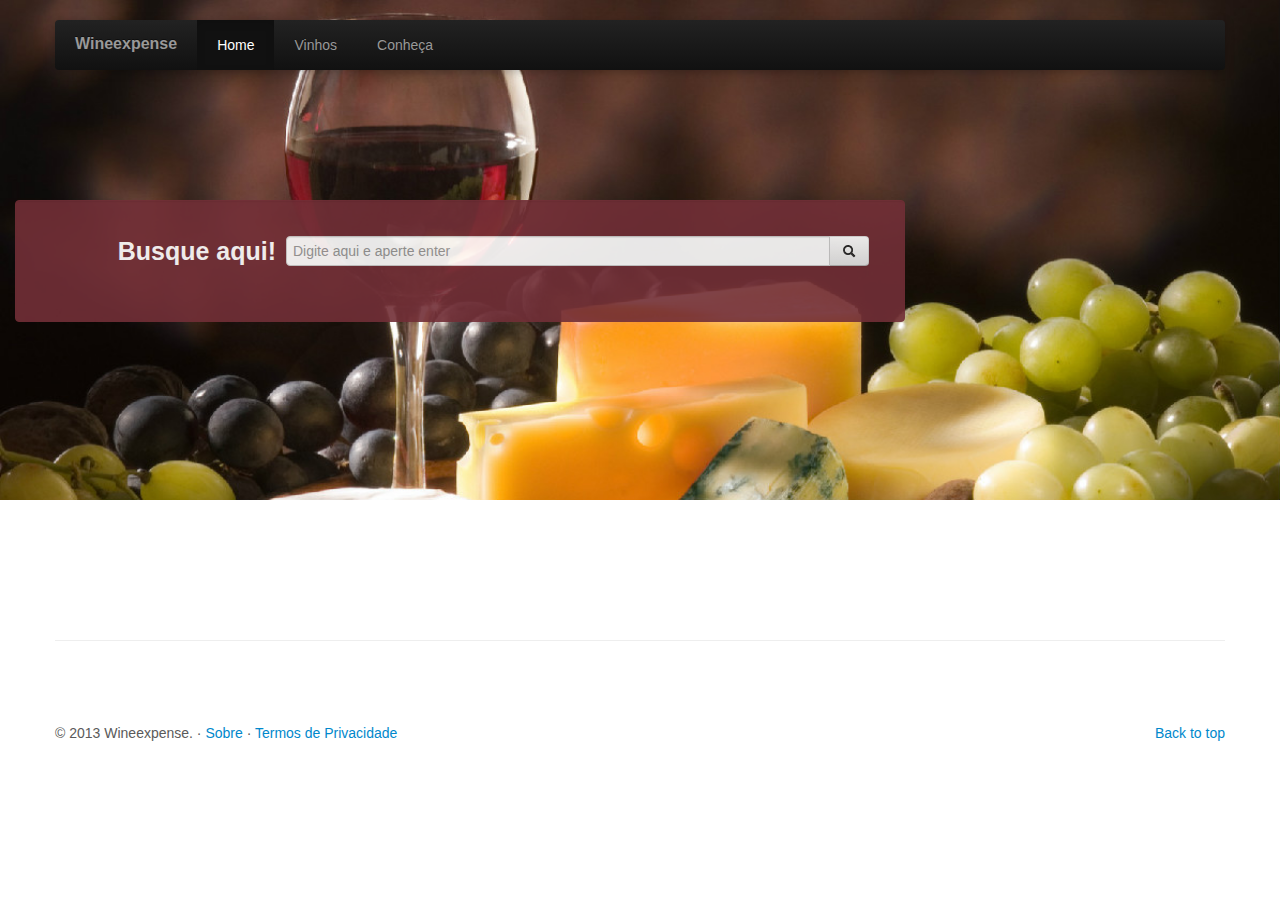
<file: index.html>
<!DOCTYPE html>
<!--[if lt IE 7]>      <html class="no-js lt-ie9 lt-ie8 lt-ie7"> <![endif]-->
<!--[if IE 7]>         <html class="no-js lt-ie9 lt-ie8"> <![endif]-->
<!--[if IE 8]>         <html class="no-js lt-ie9"> <![endif]-->
<!--[if gt IE 8]><!--> <html class="no-js"> <!--<![endif]-->
    <head>
        <meta charset="utf-8">
        <meta http-equiv="X-UA-Compatible" content="IE=edge,chrome=1">
        <title></title>
        <meta name="description" content="">
        <meta name="viewport" content="width=device-width">

        <!-- Place favicon.ico and apple-touch-icon.png in the root directory -->

        <link rel="stylesheet" href="css/normalize.css">
        <link rel="stylesheet" href="css/main.css">
        <link rel="stylesheet" href="css/bootstrap.min.css">
        <link rel="stylesheet" href="css/bootstrap-responsive.min.css">
        <link rel="stylesheet" href="css/custom-index.css">
        <script src="js/vendor/modernizr-2.6.2.min.js"></script>
    </head>
    <body>
        <!--[if lt IE 7]>
            <p class="chromeframe">You are using an <strong>outdated</strong> browser. Please <a href="http://browsehappy.com/">upgrade your browser</a> or <a href="http://www.google.com/chromeframe/?redirect=true">activate Google Chrome Frame</a> to improve your experience.</p>
        <![endif]-->
        
		<div class="navbar-wrapper">
			<div class="container">

				<div class="navbar navbar-inverse">
					<div class="navbar-inner">
						
						<button type="button" class="btn btn-navbar" data-toggle="collapse" data-target=".nav-collapse">
							<span class="icon-bar"></span>
							<span class="icon-bar"></span>
							<span class="icon-bar"></span>
						</button>
						<a class="brand" href="#">Wineexpense</a>
						
						<div class="nav-collapse collapse">
							<ul class="nav">
								<li class="active"><a href="#">Home</a></li>
								<li><a href="#vinhos">Vinhos</a></li>
								<li><a href="#conheca">Conhe&ccedil;a</a></li>
							</ul>
						</div>
					</div>
				</div>
			</div>
		</div>
		<div id="myCarousel" class="carousel slide carousel-fade">
			<div class="carousel-inner">
				<div class="item active">
					<img src="img/carousel/wine1.jpg" alt="">
				</div>
				<div class="item">
					<img src="img/carousel/wine2.jpg" alt="">
				</div>
				<div class="item">
					<img src="img/carousel/wine3.jpg" alt="">
				</div>
			</div>
			<div class="form-horizontal rounded control-group carousel-float">
				<label class="control-label">Busque aqui! </label>
				<div class="input-append">
					<form action="search.html">
						<input  class="input-xxlarge" type="text" placeholder="Digite aqui e aperte enter" />
		  				<button class="btn" type="button"><span class="icon-search"></span></button>
					</form>
				</div>
			</div>
		</div>

		<div class="container marketing">
			<hr class="featurette-divider">
			<footer>
				<p class="pull-right">
					<a href="#">Back to top</a>
				</p>
				<p>
					&copy; 2013 Wineexpense. &middot; <a href="#">Sobre</a> &middot; <a href="#">Termos de Privacidade</a>
				</p>
			</footer>
		</div><!-- /.container -->

        <script src="//ajax.googleapis.com/ajax/libs/jquery/1.9.1/jquery.min.js"></script>
        <script>window.jQuery || document.write('<script src="js/vendor/jquery-1.9.1.min.js"><\/script>')</script>
        <script src="js/plugins.js"></script>
        <script src="js/main.js"></script>
        <script src="js/bootstrap.min.js"></script>
        
		<script type="text/javascript">
			jQuery(document).ready(function() {
				$('.carousel').carousel('cycle');
			});
		</script>
        
    </body>
</html>
</file>
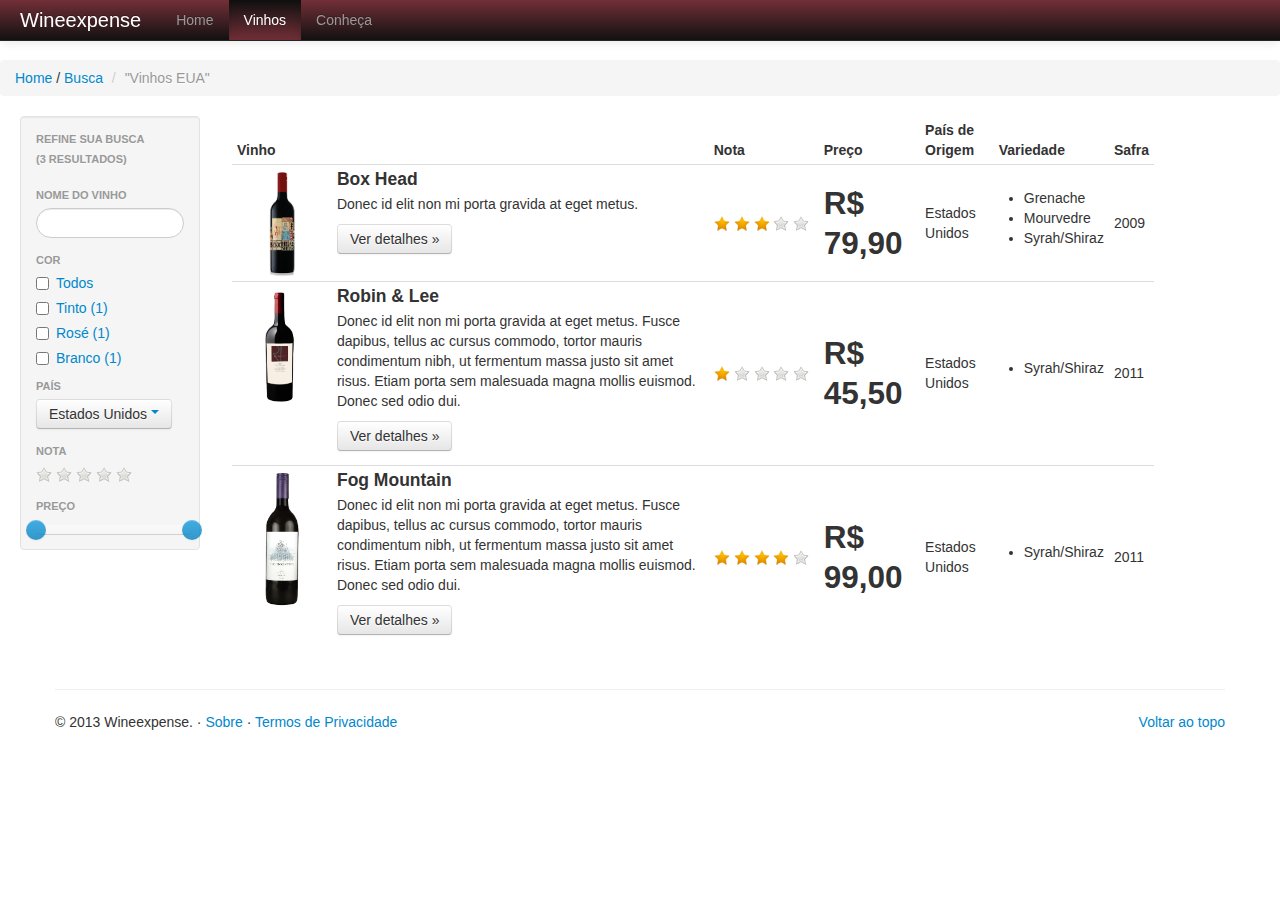
<file: search.html>
<!DOCTYPE html>
<!--[if lt IE 7]>      <html class="no-js lt-ie9 lt-ie8 lt-ie7"> <![endif]-->
<!--[if IE 7]>         <html class="no-js lt-ie9 lt-ie8"> <![endif]-->
<!--[if IE 8]>         <html class="no-js lt-ie9"> <![endif]-->
<!--[if gt IE 8]><!--> <html class="no-js"> <!--<![endif]-->
    <head>
        <meta charset="utf-8">
        <meta http-equiv="X-UA-Compatible" content="IE=edge,chrome=1">
        <title></title>
        <meta name="description" content="">
        <meta name="viewport" content="width=device-width">

        <!-- Place favicon.ico and apple-touch-icon.png in the root directory -->

        <link rel="stylesheet" href="css/normalize.css">
        <link rel="stylesheet" href="css/main.css">
        <link rel="stylesheet" href="css/bootstrap.min.css">
        <link rel="stylesheet" href="css/bootstrap-responsive.min.css">
        <link rel="stylesheet" href="css/custom-search.css">
        <link rel="stylesheet" href="js/lib/slider/css/slider.css">
        <script src="js/vendor/modernizr-2.6.2.min.js"></script>
    </head>

  <body>

    <div class="navbar navbar-inverse navbar-fixed-top">
      <div class="navbar-inner">
        <div class="container-fluid">
          <button type="button" class="btn btn-navbar" data-toggle="collapse" data-target=".nav-collapse">
            <span class="icon-bar"></span>
            <span class="icon-bar"></span>
            <span class="icon-bar"></span>
          </button>
          <a class="brand" href="index.html">Wineexpense</a>
          <div class="nav-collapse collapse">
            <ul class="nav">
              <li><a href="index.html">Home</a></li>
              <li class="active"><a href="#vinhos">Vinhos</a></li>
              <li><a href="#conheca">Conhe&ccedil;a</a></li>
            </ul>
          </div><!--/.nav-collapse -->
        </div>
      </div>
    </div>
	<ul class="breadcrumb"
	  <li><a href="#">Home</a> <span class="divider">/</span></li>
	  <li><a href="#">Busca</a> <span class="divider">/</span></li>
	  <li class="active">"Vinhos EUA"</li>
	</ul>
    <div class="container-fluid">
      <div class="row-fluid">
        <div class="span2">
          <div class="well sidebar-nav">
          	<p class="nav-header">Refine sua busca<br>(3 resultados)</p>
            <ul class="nav nav-list">
              <li class="nav-header">Nome do Vinho</li>
              <li><input class="input-medium search-query span12" type="text" /></li>
              <li class="nav-header">Cor</li>
			  <label class="checkbox"><input type="checkbox" value="cor" /><a>Todos</a></label>
			  <label class="checkbox"><input type="checkbox" value="cor" /><a>Tinto (1)</a></label>
			  <label class="checkbox"><input type="checkbox" value="cor" /><a>Ros&eacute; (1)</a></label>
			  <label class="checkbox"><input type="checkbox" value="cor" /><a>Branco (1)</a></label>
              <li class="nav-header">Pa&iacute;s</li>
              <li>
                <div class="btn-group">
                  <a class="btn dropdown-toggle" data-toggle="dropdown" href="#">Estados Unidos <span class="caret"></span></a>
                  <ul class="dropdown-menu">
                    <li><a href="#">Estados Unidos</a></li>
                  </ul>
                </div>
              </li>
              <li class="nav-header">Nota</li>
              <li><div id="starSearch"></div></li>
              <li class="nav-header">Pre&ccedil;o</li>
              <li>
            	<div class="span9"
            	  id="priceSlider" type="text" value=""
              	      data-slider-min="45" 
               	      data-slider-max="80" 
                 	  data-slider-value="[45, 80]">
                </div>
              </li>
            </ul>
          </div><!--/.well -->
        </div><!--/span-->
        <div class="span9">
          <table class="table table-condensed">
          	<thead>
          	  <tr>
          	    <th>Vinho</th>
          	    <th>Nota</th>
          	    <th>Pre&ccedil;o</th>
          	    <th>Pa&iacute;s de Origem</th>
          	    <th>Variedade</th>
          	    <th>Safra</th>
          	  </tr>
          	</thead>
          	<tbody>
          	  <tr class="vertical-aligned">
          	    <td>
          	      <div class="media">
          	      <a class="pull-left" href="#">
          	        <img class="media-object" src="img/wines/boxhead-wine.jpg" width="90" />
          	      </a>
          	      <div class="media-body" >
          	        <h4 class="media-heading">Box Head</h4>
          	        <p>Donec id elit non mi porta gravida at eget metus. </p>
          	        <p><a class="btn" href="#">Ver detalhes &raquo;</a></p>
          	      </div><!--/span-->
          	      </div>
          	    </td>
          	    <td><div id="star1"></div></td>
          	    <td><h2>R$ 79,90</h2></td>
          	    <td>Estados Unidos</td>
          	    <td>
          	      <ul>
          	        <li>Grenache</li>
          	        <li>Mourvedre</li>
          	        <li>Syrah/Shiraz</li>
          	      </ul>
          	    </td>
          	    <td>2009</td>
          	  </tr>
          	  <tr class="vertical-aligned">
          	    <td>
          	      <div class="media">
          	        <a class="pull-left" href="#">
          	          <img class="media-object" src="img/wines/robinlee-wine.jpg" width="90" />
          	        </a>
          	        <div class="media-body">
          	          <h4 class="media-heading">Robin & Lee</h4>
          	          <p>Donec id elit non mi porta gravida at eget metus. Fusce dapibus, tellus ac cursus commodo, tortor mauris condimentum nibh, ut fermentum massa justo sit amet risus. Etiam porta sem malesuada magna mollis euismod. Donec sed odio dui. </p>
          	          <p><a class="btn" href="#">Ver detalhes &raquo;</a></p>
          	        </div><!--/span-->
          	      </div><!--/row-->
          	    </td>
          	    <td><div id="star2"></div></td>
          	    <td><h2>R$ 45,50</h2></td>
          	    <td>Estados Unidos</td>
          	    <td>
          	      <ul>
          	        <li>Syrah/Shiraz</li>
          	      </ul>
          	    </td>
          	    <td>2011</td>
          	  </tr>
          	  <tr class="vertical-aligned">
          	    <td>
          	      <div class="media">
          	        <a class="pull-left" href="#">
          	          <img class="media-object" src="img/wines/fogmountain-wine.jpg" width="90" />
          	        </a>
          	        <div class="media-body">
          	          <h4 class="media-heading">Fog Mountain</h4>
          	          <p>Donec id elit non mi porta gravida at eget metus. Fusce dapibus, tellus ac cursus commodo, tortor mauris condimentum nibh, ut fermentum massa justo sit amet risus. Etiam porta sem malesuada magna mollis euismod. Donec sed odio dui. </p>
          	          <p><a class="btn" href="#">Ver detalhes &raquo;</a></p>
          	        </div><!--/span-->
          	      </div><!--/row-->
          	    </td>
          	    <td><div id="star3"></div></td>
          	    <td><h2>R$ 99,00</h2></td>
          	    <td>Estados Unidos</td>
          	    <td>
          	      <ul>
          	        <li>Syrah/Shiraz</li>
          	      </ul>
          	    </td>
          	    <td>2011</td>
          	  </tr>
          	</tbody>
          </table>
          </div><!--/row-->
        </div><!--/row-->
        </div><!--/span-->
      </div><!--/row-->
        <div class="container marketing">
          <hr class="featurette-divider">
          <footer>
            <p class="pull-right"><a href="#">Voltar ao topo</a></p>
            <p>&copy; 2013 Wineexpense. &middot; <a href="#">Sobre</a> &middot; <a href="#">Termos de Privacidade</a></p>
          </footer>
        </div><!-- /.container -->
        <script src="//ajax.googleapis.com/ajax/libs/jquery/1.9.1/jquery.min.js"></script>
        <script> window.jQuery || document.write('<script src="js/vendor/jquery-1.9.1.min.js"><\/script>') </script>
        <script src="js/plugins.js"></script>
        <script src="js/main.js"></script>
        <script src="js/bootstrap.min.js"></script>
        <script src="js/lib/raty/jquery.raty.min.js"></script>
        <script src="js/lib/slider/js/bootstrap-slider.js"></script>
        <script type="text/javascript">
          jQuery(document).ready(function() {
          	$('.carousel').carousel('cycle');
          	$('#star1').raty();
          	$('#star2').raty();
          	$('#star3').raty();
          	$('#starSearch').raty();
          	$('#priceSlider').slider({
          	  formater: function(value) {
          	    return 'R$ '+value;
          	  }
          	});
          	$('#star1').raty({
          	  'score' : 3, 
          	  'readOnly' : true	
          	});
          	$('#star2').raty({
          	  'score' : 1, 
          	  'readOnly' : true	
          	});
          	$('#star3').raty({
          	  'score' : 4, 
          	  'readOnly' : true	
          	});
          });
        </script>
    </body>
</html>
</file>
<file: css/main.css>
/*
 * HTML5 Boilerplate
 *
 * What follows is the result of much research on cross-browser styling.
 * Credit left inline and big thanks to Nicolas Gallagher, Jonathan Neal,
 * Kroc Camen, and the H5BP dev community and team.
 */

/* ==========================================================================
   Base styles: opinionated defaults
   ========================================================================== */

html,
button,
input,
select,
textarea {
    color: #222;
}

body {
    font-size: 1em;
    line-height: 1.4;
}

/*
 * Remove text-shadow in selection highlight: h5bp.com/i
 * These selection rule sets have to be separate.
 * Customize the background color to match your design.
 */

::-moz-selection {
    background: #b3d4fc;
    text-shadow: none;
}

::selection {
    background: #b3d4fc;
    text-shadow: none;
}

/*
 * A better looking default horizontal rule
 */

hr {
    display: block;
    height: 1px;
    border: 0;
    border-top: 1px solid #ccc;
    margin: 1em 0;
    padding: 0;
}

/*
 * Remove the gap between images and the bottom of their containers: h5bp.com/i/440
 */

img {
    vertical-align: middle;
}

/*
 * Remove default fieldset styles.
 */

fieldset {
    border: 0;
    margin: 0;
    padding: 0;
}

/*
 * Allow only vertical resizing of textareas.
 */

textarea {
    resize: vertical;
}

/* ==========================================================================
   Chrome Frame prompt
   ========================================================================== */

.chromeframe {
    margin: 0.2em 0;
    background: #ccc;
    color: #000;
    padding: 0.2em 0;
}

/* ==========================================================================
   Author's custom styles
   ========================================================================== */

















/* ==========================================================================
   Helper classes
   ========================================================================== */

/*
 * Image replacement
 */

.ir {
    background-color: transparent;
    border: 0;
    overflow: hidden;
    /* IE 6/7 fallback */
    *text-indent: -9999px;
}

.ir:before {
    content: "";
    display: block;
    width: 0;
    height: 150%;
}

/*
 * Hide from both screenreaders and browsers: h5bp.com/u
 */

.hidden {
    display: none !important;
    visibility: hidden;
}

/*
 * Hide only visually, but have it available for screenreaders: h5bp.com/v
 */

.visuallyhidden {
    border: 0;
    clip: rect(0 0 0 0);
    height: 1px;
    margin: -1px;
    overflow: hidden;
    padding: 0;
    position: absolute;
    width: 1px;
}

/*
 * Extends the .visuallyhidden class to allow the element to be focusable
 * when navigated to via the keyboard: h5bp.com/p
 */

.visuallyhidden.focusable:active,
.visuallyhidden.focusable:focus {
    clip: auto;
    height: auto;
    margin: 0;
    overflow: visible;
    position: static;
    width: auto;
}

/*
 * Hide visually and from screenreaders, but maintain layout
 */

.invisible {
    visibility: hidden;
}

/*
 * Clearfix: contain floats
 *
 * For modern browsers
 * 1. The space content is one way to avoid an Opera bug when the
 *    `contenteditable` attribute is included anywhere else in the document.
 *    Otherwise it causes space to appear at the top and bottom of elements
 *    that receive the `clearfix` class.
 * 2. The use of `table` rather than `block` is only necessary if using
 *    `:before` to contain the top-margins of child elements.
 */

.clearfix:before,
.clearfix:after {
    content: " "; /* 1 */
    display: table; /* 2 */
}

.clearfix:after {
    clear: both;
}

/*
 * For IE 6/7 only
 * Include this rule to trigger hasLayout and contain floats.
 */

.clearfix {
    *zoom: 1;
}

/* ==========================================================================
   EXAMPLE Media Queries for Responsive Design.
   These examples override the primary ('mobile first') styles.
   Modify as content requires.
   ========================================================================== */

@media only screen and (min-width: 35em) {
    /* Style adjustments for viewports that meet the condition */
}

@media print,
       (-o-min-device-pixel-ratio: 5/4),
       (-webkit-min-device-pixel-ratio: 1.25),
       (min-resolution: 120dpi) {
    /* Style adjustments for high resolution devices */
}

/* ==========================================================================
   Print styles.
   Inlined to avoid required HTTP connection: h5bp.com/r
   ========================================================================== */

@media print {
    * {
        background: transparent !important;
        color: #000 !important; /* Black prints faster: h5bp.com/s */
        box-shadow: none !important;
        text-shadow: none !important;
    }

    a,
    a:visited {
        text-decoration: underline;
    }

    a[href]:after {
        content: " (" attr(href) ")";
    }

    abbr[title]:after {
        content: " (" attr(title) ")";
    }

    /*
     * Don't show links for images, or javascript/internal links
     */

    .ir a:after,
    a[href^="javascript:"]:after,
    a[href^="#"]:after {
        content: "";
    }

    pre,
    blockquote {
        border: 1px solid #999;
        page-break-inside: avoid;
    }

    thead {
        display: table-header-group; /* h5bp.com/t */
    }

    tr,
    img {
        page-break-inside: avoid;
    }

    img {
        max-width: 100% !important;
    }

    @page {
        margin: 0.5cm;
    }

    p,
    h2,
    h3 {
        orphans: 3;
        widows: 3;
    }

    h2,
    h3 {
        page-break-after: avoid;
    }
}
</file>
<file: css/custom-index.css>
/* GLOBAL STYLES
 -------------------------------------------------- */
/* Padding below the footer and lighter body text */

body {
	padding-bottom: 40px;
	color: #5a5a5a;
}

/* CUSTOMIZE THE NAVBAR
 -------------------------------------------------- */

/* Special class on .container surrounding .navbar, used for positioning it into place. */
.navbar-wrapper {
	position: absolute;
	top: 0;
	left: 0;
	right: 0;
	z-index: 10;
	margin-top: 20px;
	margin-bottom: -90px; /* Negative margin to pull up carousel. 90px is roughly margins and height of navbar. */
}
.navbar-wrapper .navbar {

}

/* Remove border and change up box shadow for more contrast */
.navbar .navbar-inner {
	border: 0;
	-webkit-box-shadow: 0 2px 10px rgba(0,0,0,.25);
	-moz-box-shadow: 0 2px 10px rgba(0,0,0,.25);
	box-shadow: 0 2px 10px rgba(0,0,0,.25);
}

/* Downsize the brand/project name a bit */
.navbar .brand {
	padding: 14px 20px 16px; /* Increase vertical padding to match navbar links */
	font-size: 16px;
	font-weight: bold;
	text-shadow: 0 -1px 0 rgba(0,0,0,.5);
}

/* Navbar links: increase padding for taller navbar */
.navbar .nav > li > a {
	padding: 15px 20px;
}

/* Offset the responsive button for proper vertical alignment */
.navbar .btn-navbar {
	margin-top: 10px;
}

/* CUSTOMIZE THE CAROUSEL
 -------------------------------------------------- */

/* Carousel base class */
.carousel {
	margin-bottom: 60px;
}

.carousel .container {
	position: relative;
	z-index: 9;
}

.carousel-control {
	height: 80px;
	margin-top: 0;
	font-size: 120px;
	text-shadow: 0 1px 1px rgba(0,0,0,.4);
	background-color: transparent;
	border: 0;
	z-index: 10;
}

.carousel .item {
	height: 500px;
}
.carousel img {
	position: absolute;
	top: 0;
	left: 0;
	min-width: 100%;
	height: 500px;
}

.carousel-caption {
	background-color: transparent;
	position: static;
	max-width: 550px;
	padding: 0 20px;
	margin-top: 200px;
}
.carousel-caption h1, .carousel-caption .lead {
	margin: 0;
	line-height: 1.25;
	color: #fff;
	text-shadow: 0 1px 1px rgba(0,0,0,.4);
}
.carousel-caption .btn {
	margin-top: 10px;
}

/* MARKETING CONTENT
 -------------------------------------------------- */

/* Center align the text within the three columns below the carousel */
.marketing .span4 {
	text-align: center;
}
.marketing h2 {
	font-weight: normal;
}
.marketing .span4 p {
	margin-left: 10px;
	margin-right: 10px;
}

/* Featurettes
 ------------------------- */

.featurette-divider {
	margin: 80px 0; /* Space out the Bootstrap <hr> more */
}
.featurette {
	padding-top: 120px; /* Vertically center images part 1: add padding above and below text. */
	overflow: hidden; /* Vertically center images part 2: clear their floats. */
}
.featurette-image {
	margin-top: -120px; /* Vertically center images part 3: negative margin up the image the same amount of the padding to center it. */
}

/* Give some space on the sides of the floated elements so text doesn't run right into it. */
.featurette-image.pull-left {
	margin-right: 40px;
}
.featurette-image.pull-right {
	margin-left: 40px;
}

/* Thin out the marketing headings */
.featurette-heading {
	font-size: 50px;
	font-weight: 300;
	line-height: 1;
	letter-spacing: -1px;
}

/* RESPONSIVE CSS
 -------------------------------------------------- */

@media (max-width: 979px) {

	.container.navbar-wrapper {
		margin-bottom: 0;
		width: auto;
	}
	.navbar-inner {
		border-radius: 0;
		margin: -20px 0;
	}

	.carousel .item {
		height: 500px;
	}
	.carousel img {
		width: auto;
		height: 500px;
	}

	.featurette {
		height: auto;
		padding: 0;
	}
	.featurette-image.pull-left, .featurette-image.pull-right {
		display: block;
		float: none;
		max-width: 40%;
		margin: 0 auto 20px;
	}
}

@media (max-width: 767px) {

	.navbar-inner {
		margin: -20px;
	}

	.carousel {
		margin-left: -20px;
		margin-right: -20px;
	}
	.carousel .container {

	}
	.carousel .item {
		height: 300px;
	}
	.carousel img {
		height: 300px;
	}
	.carousel-caption {
		width: 65%;
		padding: 0 70px;
		margin-top: 100px;
	}
	.carousel-caption h1 {
		font-size: 30px;
	}
	.carousel-caption .lead, .carousel-caption .btn {
		font-size: 18px;
	}

	.marketing .span4 + .span4 {
		margin-top: 40px;
	}

	.featurette-heading {
		font-size: 30px;
	}
	.featurette .lead {
		font-size: 18px;
		line-height: 1.5;
	}

}

/** Efeito de fade no carrossel. */
.carousel .item {-webkit-transition: opacity 3s; -moz-transition: opacity 3s; -ms-transition: opacity 3s; -o-transition: opacity 3s; transition: opacity 3s;}
.carousel .active.left {left:0;opacity:0;z-index:2;}
.carousel .next {left:0;opacity:1;z-index:1;}


.carousel-float {
	position: absolute;
	top: 40%;
	left: 15px;
	z-index: 9;
	opacity: 0.90;
  	filter: alpha(opacity=90);
  	background: #722F37;
  	color: #fff;
  	padding: 35px 35px 35px 100px;
    border: 1px solid #722F37;
    border-radius: 4px 4px 4px 4px;
    box-shadow: 0 1px 1px rgba(0, 0, 0, 0.05) inset;
	}
	
.carousel-float label {
	font-weight: bold;
	font-size: 25px;
	margin-right: 10px;
}
</file>
<file: css/custom-search.css>
body {
	padding-top: 60px;
	padding-bottom: 40px;
}
.sidebar-nav {
	padding: 9px 0;
}

@media (max-width: 980px) {
	/* Enable use of floated navbar text */
	.navbar-text.pull-right {
		float: none;
		padding-left: 5px;
		padding-right: 5px;
	}
}

.navbar-inverse .navbar-inner {
	background-image: linear-gradient(to bottom, #722F37, #111111);
}

.navbar-inverse .nav .active > a, .navbar-inverse .nav .active > a:hover, .navbar-inverse .nav .active > a:focus {
    background-image: linear-gradient(to bottom, #111111, #722F37);
    color: #FFFFFF;
}

.vertical-aligned td {
	vertical-align:middle;
}
</file>
<file: js/lib/slider/css/slider.css>
/*!
 * Slider for Bootstrap
 *
 * Copyright 2012 Stefan Petre
 * Licensed under the Apache License v2.0
 * http://www.apache.org/licenses/LICENSE-2.0
 *
 */
.slider {
  display: inline-block;
  vertical-align: middle;
  position: relative;
}
.slider.slider-horizontal {
  width: 210px;
  height: 20px;
}
.slider.slider-horizontal .slider-track {
  height: 10px;
  width: 100%;
  margin-top: -5px;
  top: 50%;
  left: 0;
}
.slider.slider-horizontal .slider-selection {
  height: 100%;
  top: 0;
  bottom: 0;
}
.slider.slider-horizontal .slider-handle {
  margin-left: -10px;
  margin-top: -5px;
}
.slider.slider-horizontal .slider-handle.triangle {
  border-width: 0 10px 10px 10px;
  width: 0;
  height: 0;
  border-bottom-color: #0480be;
  margin-top: 0;
}
.slider.slider-vertical {
  height: 210px;
  width: 20px;
}
.slider.slider-vertical .slider-track {
  width: 10px;
  height: 100%;
  margin-left: -5px;
  left: 50%;
  top: 0;
}
.slider.slider-vertical .slider-selection {
  width: 100%;
  left: 0;
  top: 0;
  bottom: 0;
}
.slider.slider-vertical .slider-handle {
  margin-left: -5px;
  margin-top: -10px;
}
.slider.slider-vertical .slider-handle.triangle {
  border-width: 10px 0 10px 10px;
  width: 1px;
  height: 1px;
  border-left-color: #0480be;
  margin-left: 0;
}
.slider input {
  display: none;
}
.slider .tooltip-inner {
  white-space: nowrap;
}
.slider-track {
  position: absolute;
  cursor: pointer;
  background-color: #f7f7f7;
  background-image: -moz-linear-gradient(top, #f5f5f5, #f9f9f9);
  background-image: -webkit-gradient(linear, 0 0, 0 100%, from(#f5f5f5), to(#f9f9f9));
  background-image: -webkit-linear-gradient(top, #f5f5f5, #f9f9f9);
  background-image: -o-linear-gradient(top, #f5f5f5, #f9f9f9);
  background-image: linear-gradient(to bottom, #f5f5f5, #f9f9f9);
  background-repeat: repeat-x;
  filter: progid:DXImageTransform.Microsoft.gradient(startColorstr='#fff5f5f5', endColorstr='#fff9f9f9', GradientType=0);
  -webkit-box-shadow: inset 0 1px 2px rgba(0, 0, 0, 0.1);
  -moz-box-shadow: inset 0 1px 2px rgba(0, 0, 0, 0.1);
  box-shadow: inset 0 1px 2px rgba(0, 0, 0, 0.1);
  -webkit-border-radius: 4px;
  -moz-border-radius: 4px;
  border-radius: 4px;
}
.slider-selection {
  position: absolute;
  background-color: #f7f7f7;
  background-image: -moz-linear-gradient(top, #f9f9f9, #f5f5f5);
  background-image: -webkit-gradient(linear, 0 0, 0 100%, from(#f9f9f9), to(#f5f5f5));
  background-image: -webkit-linear-gradient(top, #f9f9f9, #f5f5f5);
  background-image: -o-linear-gradient(top, #f9f9f9, #f5f5f5);
  background-image: linear-gradient(to bottom, #f9f9f9, #f5f5f5);
  background-repeat: repeat-x;
  filter: progid:DXImageTransform.Microsoft.gradient(startColorstr='#fff9f9f9', endColorstr='#fff5f5f5', GradientType=0);
  -webkit-box-shadow: inset 0 -1px 0 rgba(0, 0, 0, 0.15);
  -moz-box-shadow: inset 0 -1px 0 rgba(0, 0, 0, 0.15);
  box-shadow: inset 0 -1px 0 rgba(0, 0, 0, 0.15);
  -webkit-box-sizing: border-box;
  -moz-box-sizing: border-box;
  box-sizing: border-box;
  -webkit-border-radius: 4px;
  -moz-border-radius: 4px;
  border-radius: 4px;
}
.slider-handle {
  position: absolute;
  width: 20px;
  height: 20px;
  background-color: #0e90d2;
  background-image: -moz-linear-gradient(top, #149bdf, #0480be);
  background-image: -webkit-gradient(linear, 0 0, 0 100%, from(#149bdf), to(#0480be));
  background-image: -webkit-linear-gradient(top, #149bdf, #0480be);
  background-image: -o-linear-gradient(top, #149bdf, #0480be);
  background-image: linear-gradient(to bottom, #149bdf, #0480be);
  background-repeat: repeat-x;
  filter: progid:DXImageTransform.Microsoft.gradient(startColorstr='#ff149bdf', endColorstr='#ff0480be', GradientType=0);
  -webkit-box-shadow: inset 0 1px 0 rgba(255,255,255,.2), 0 1px 2px rgba(0,0,0,.05);
  -moz-box-shadow: inset 0 1px 0 rgba(255,255,255,.2), 0 1px 2px rgba(0,0,0,.05);
  box-shadow: inset 0 1px 0 rgba(255,255,255,.2), 0 1px 2px rgba(0,0,0,.05);
  opacity: 0.8;
  border: 0px solid transparent;
}
.slider-handle.round {
  -webkit-border-radius: 20px;
  -moz-border-radius: 20px;
  border-radius: 20px;
}
.slider-handle.triangle {
  background: transparent none;
}
</file>
